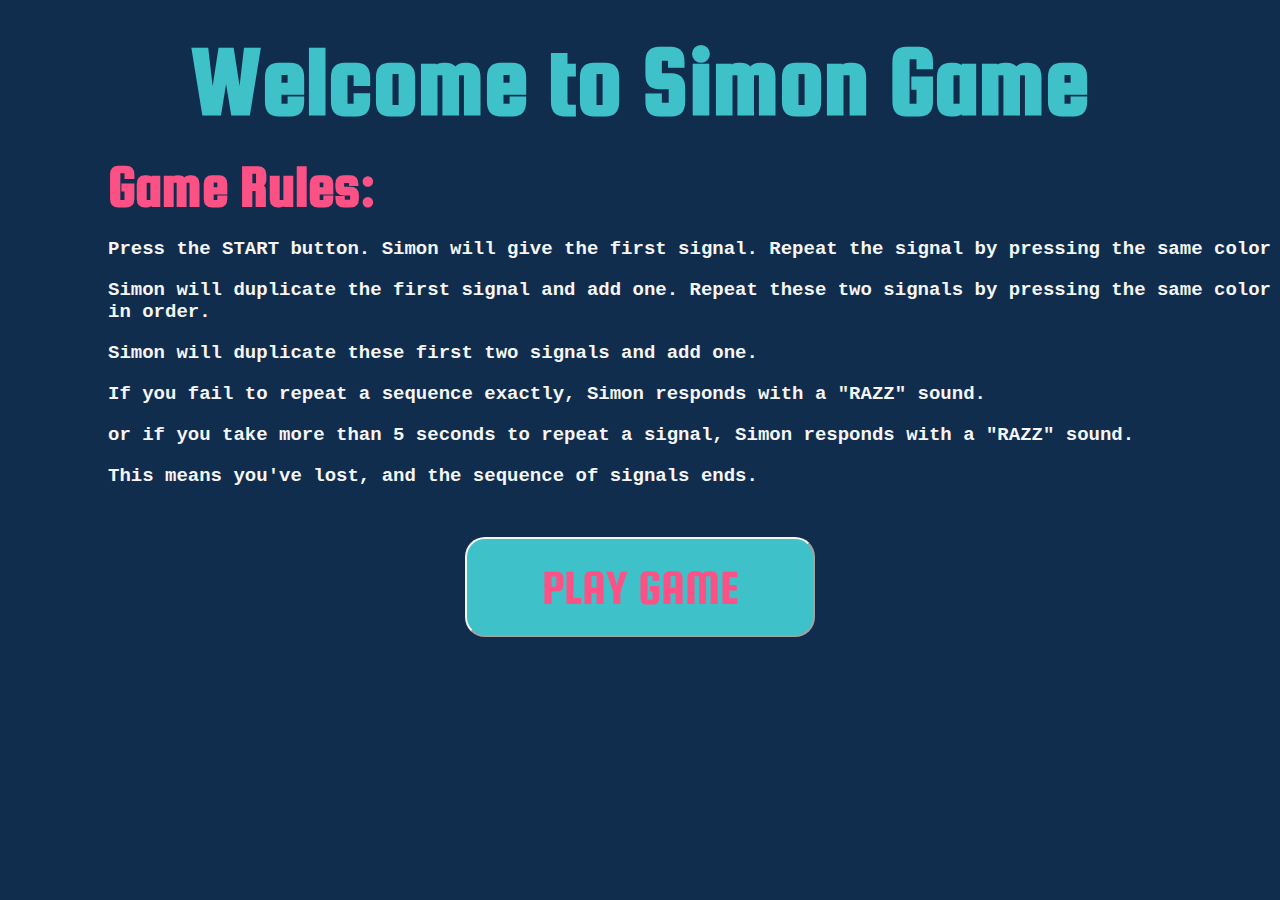
<file: index.html>
<!DOCTYPE html>
<html lang="en" dir="ltr">
  <head>
    <meta charset="utf-8">
    <title>🎮 FUN GAME</title>
    <link rel="stylesheet" href="styles.css"

    <!-- Imported google font for heading -->
    <link rel="preconnect" href="https://fonts.googleapis.com">
    <link rel="preconnect" href="https://fonts.gstatic.com" crossorigin>
    <link href="https://fonts.googleapis.com/css2?family=Squada+One&display=swap" rel="stylesheet">

  </head>
  <body>
    <h1> Welcome to Simon Game</h1>
    <h2> Game Rules:</h2>
    <h3> Press the START button. Simon will give the first signal. Repeat the signal by pressing the same color lens.</h3>
    <h3> Simon will duplicate the first signal and add one. Repeat these two signals by pressing the same color lenses, in order.</h3>
    <h3> Simon will duplicate these first two signals and add one.</h3>
    <h3> If you fail to repeat a sequence exactly, Simon responds with a "RAZZ" sound.</h3>
    <h3>or if you take more than 5 seconds to repeat a signal, Simon responds with a "RAZZ" sound.</h3>
    <h3> This means you've lost, and the sequence of signals ends.</h3>

    <!-- used div to center the button -->
    <div class="btnhoder">
      <a href="game.html"><button class = "play"> PLAY GAME</button> </a>

    </div>
  </body>
</html>
</file>
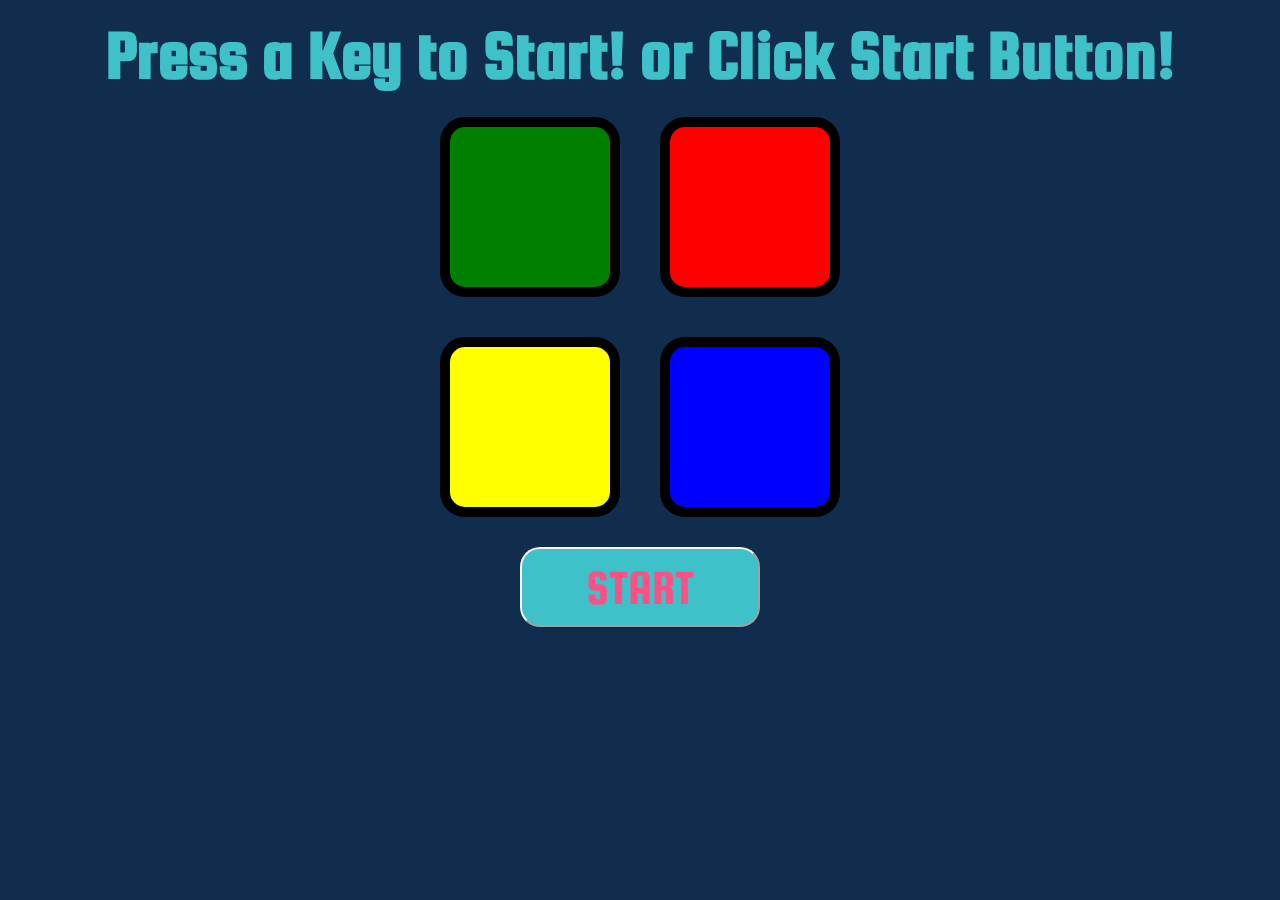
<file: game.html>
<!DOCTYPE html>
<html lang="en" dir="ltr">

<head>
  <meta charset="utf-8">
  <title>Simon Game</title>
  <link rel="stylesheet" href="styles.css">

  <!-- Imported google font for heading -->
  <link rel="preconnect" href="https://fonts.googleapis.com">
  <link rel="preconnect" href="https://fonts.gstatic.com" crossorigin>
  <link href="https://fonts.googleapis.com/css2?family=Squada+One&display=swap" rel="stylesheet">
</head>

<body>
  <h1 class='heading'> Press a Key to Start! or Click Start Button!</h1>

  <div class="container">
    <div class="box1 box" data-value="1"> </div>

    <div class="box2 box" data-value="2"> </div>

    <div class="box3 box" data-value="3"> </div>

    <div class="box4 box" data-value="4"> </div>
  </div>

  <div class="starthoder">
    <button class="start"> START</button>
  </div>

  <script src="script.js"></script>
</body>

</html>
</file>
<file: styles.css>
/* from here designed game.html */

html, body {
    max-width: 100%;
    overflow-x: hidden;
    background-color: #112D4E;
}

.heading {
  font-family: 'Squada One', cursive;
  text-align: center;
  font-size: 70px;
  color: #3FC1C9;
  margin: 10px 0;
}

.container {
  width: 430px;
  height:430px;
  margin: 0 auto;
  position :relative;
}

.box1{
  background-color: green;
  position: absolute;
  left:15px;
  top:15px;
}

.box2{
  background-color: red;
  position: absolute;
  right:15px;
  top:15px;

}
.box3{
  background-color: yellow;
  position: absolute;
  left:15px;
  bottom:15px;

}
.box4{
  background-color: blue;
  position: absolute;
  right:15px;
  bottom:15px;

}

.box {
  width:160px;
  height: 160px;
  border-radius: 25px;
  border-color: black;
  border-style: solid;
  border-width: 10px;
}

.flash {
  background-color:white;
}

.wrongans {
  background-color: red;
}

/* from here designed index.html */
h1 {
  font-family: 'Squada One', cursive;
  text-align: center;
  font-size: 100px;
  color: #3FC1C9;
  margin: 20px 0;

}

h2 {
  font-family: 'Squada One', cursive;
  position: relative;
  left: 100px;
  font-size: 60px;
  color: #FC5185;
  margin: 20px 0;
}

h3 {
  font-family:monospace;
  position: relative;
  left: 100px;
  font-size: 19px;
  color: #F5F5F5;
}

.btnhoder {
  text-align: center;
  margin-top: 50px;
}
.play {
  width : 350px;
  height:100px;
  background-color: #3FC1C9;
  font-family: 'Squada One', cursive;
  color: #FC5185;
  font-size: 50px;
  border-radius: 20px;
  border-color: #F5F5F5;

}

.starthoder {
  text-align: center;
  margin-top: 15px;
}

.start{
  width : 240px;
  height:80px;
  background-color: #3FC1C9;
  font-family: 'Squada One', cursive;
  color: #FC5185;
  font-size: 50px;
  border-radius: 20px;
  border-color: #F5F5F5;

}

.buttonDisappear {
  visibility: hidden;
}
</file>
